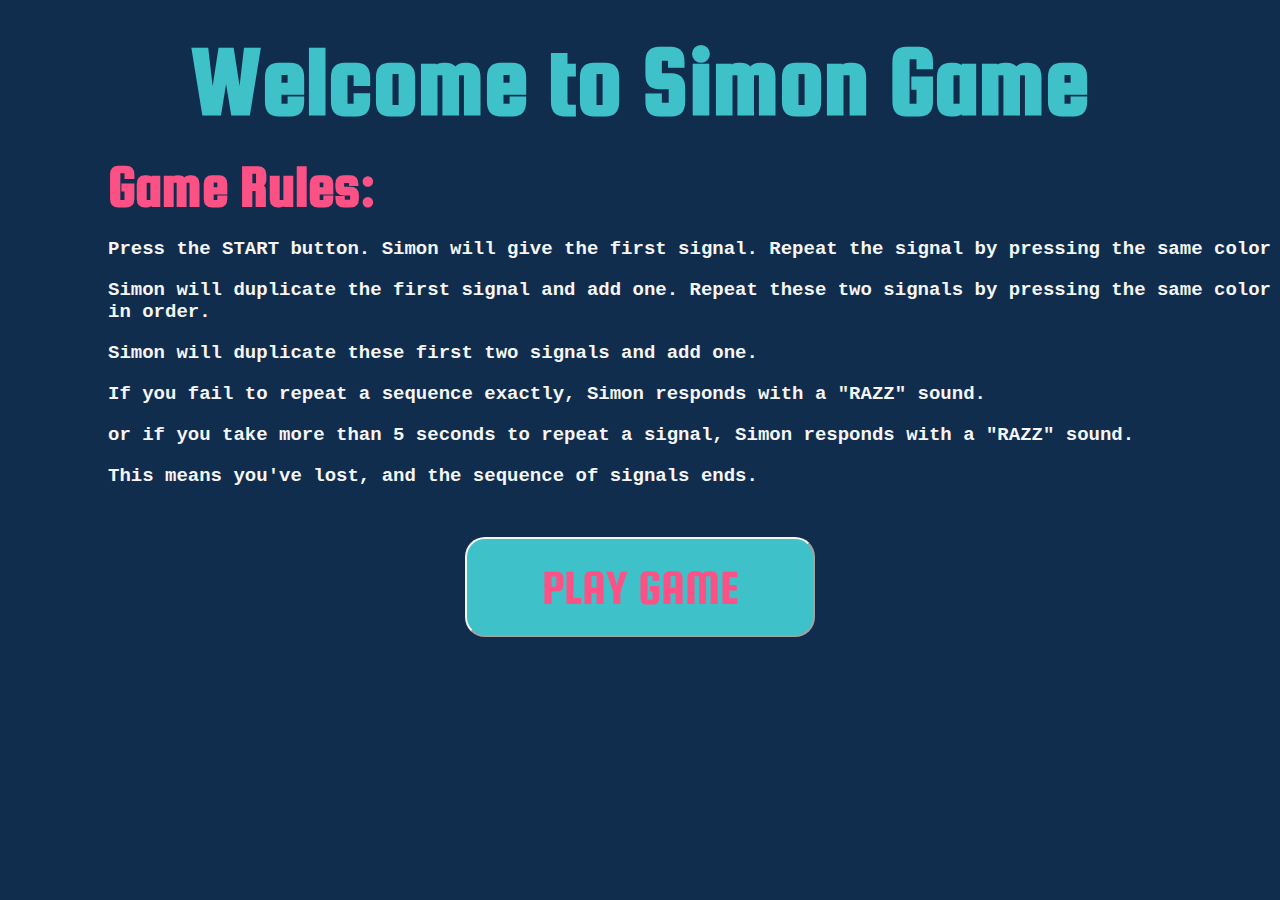
<file: index.html>
<!DOCTYPE html>
<html lang="en" dir="ltr">
  <head>
    <meta charset="utf-8">
    <title>🎮 FUN GAME</title>
    <link rel="stylesheet" href="styles.css"

    <!-- Imported google font for heading -->
    <link rel="preconnect" href="https://fonts.googleapis.com">
    <link rel="preconnect" href="https://fonts.gstatic.com" crossorigin>
    <link href="https://fonts.googleapis.com/css2?family=Squada+One&display=swap" rel="stylesheet">

  </head>
  <body>
    <h1> Welcome to Simon Game</h1>
    <h2> Game Rules:</h2>
    <h3> Press the START button. Simon will give the first signal. Repeat the signal by pressing the same color lens.</h3>
    <h3> Simon will duplicate the first signal and add one. Repeat these two signals by pressing the same color lenses, in order.</h3>
    <h3> Simon will duplicate these first two signals and add one.</h3>
    <h3> If you fail to repeat a sequence exactly, Simon responds with a "RAZZ" sound.</h3>
    <h3>or if you take more than 5 seconds to repeat a signal, Simon responds with a "RAZZ" sound.</h3>
    <h3> This means you've lost, and the sequence of signals ends.</h3>

    <!-- used div to center the button -->
    <div class="btnhoder">
      <a href="game.html"><button class = "play"> PLAY GAME</button> </a>

    </div>
  </body>
</html>
</file>
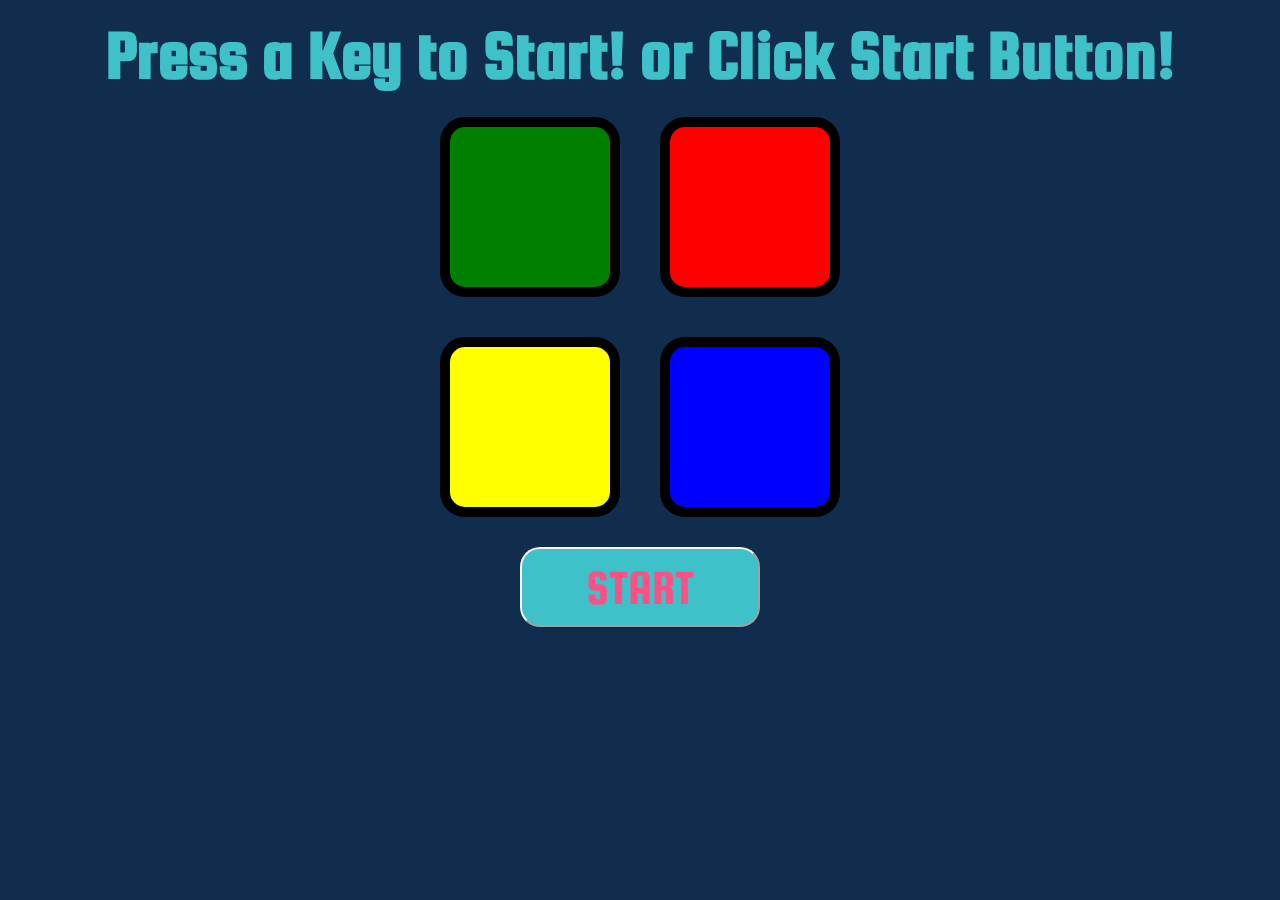
<file: game.html>
<!DOCTYPE html>
<html lang="en" dir="ltr">

<head>
  <meta charset="utf-8">
  <title>Simon Game</title>
  <link rel="stylesheet" href="styles.css">

  <!-- Imported google font for heading -->
  <link rel="preconnect" href="https://fonts.googleapis.com">
  <link rel="preconnect" href="https://fonts.gstatic.com" crossorigin>
  <link href="https://fonts.googleapis.com/css2?family=Squada+One&display=swap" rel="stylesheet">
</head>

<body>
  <h1 class='heading'> Press a Key to Start! or Click Start Button!</h1>

  <div class="container">
    <div class="box1 box" data-value="1"> </div>

    <div class="box2 box" data-value="2"> </div>

    <div class="box3 box" data-value="3"> </div>

    <div class="box4 box" data-value="4"> </div>
  </div>

  <div class="starthoder">
    <button class="start"> START</button>
  </div>

  <script src="script.js"></script>
</body>

</html>
</file>
<file: styles.css>
/* from here designed game.html */

html, body {
    max-width: 100%;
    overflow-x: hidden;
    background-color: #112D4E;
}

.heading {
  font-family: 'Squada One', cursive;
  text-align: center;
  font-size: 70px;
  color: #3FC1C9;
  margin: 10px 0;
}

.container {
  width: 430px;
  height:430px;
  margin: 0 auto;
  position :relative;
}

.box1{
  background-color: green;
  position: absolute;
  left:15px;
  top:15px;
}

.box2{
  background-color: red;
  position: absolute;
  right:15px;
  top:15px;

}
.box3{
  background-color: yellow;
  position: absolute;
  left:15px;
  bottom:15px;

}
.box4{
  background-color: blue;
  position: absolute;
  right:15px;
  bottom:15px;

}

.box {
  width:160px;
  height: 160px;
  border-radius: 25px;
  border-color: black;
  border-style: solid;
  border-width: 10px;
}

.flash {
  background-color:white;
}

.wrongans {
  background-color: red;
}

/* from here designed index.html */
h1 {
  font-family: 'Squada One', cursive;
  text-align: center;
  font-size: 100px;
  color: #3FC1C9;
  margin: 20px 0;

}

h2 {
  font-family: 'Squada One', cursive;
  position: relative;
  left: 100px;
  font-size: 60px;
  color: #FC5185;
  margin: 20px 0;
}

h3 {
  font-family:monospace;
  position: relative;
  left: 100px;
  font-size: 19px;
  color: #F5F5F5;
}

.btnhoder {
  text-align: center;
  margin-top: 50px;
}
.play {
  width : 350px;
  height:100px;
  background-color: #3FC1C9;
  font-family: 'Squada One', cursive;
  color: #FC5185;
  font-size: 50px;
  border-radius: 20px;
  border-color: #F5F5F5;

}

.starthoder {
  text-align: center;
  margin-top: 15px;
}

.start{
  width : 240px;
  height:80px;
  background-color: #3FC1C9;
  font-family: 'Squada One', cursive;
  color: #FC5185;
  font-size: 50px;
  border-radius: 20px;
  border-color: #F5F5F5;

}

.buttonDisappear {
  visibility: hidden;
}
</file>
